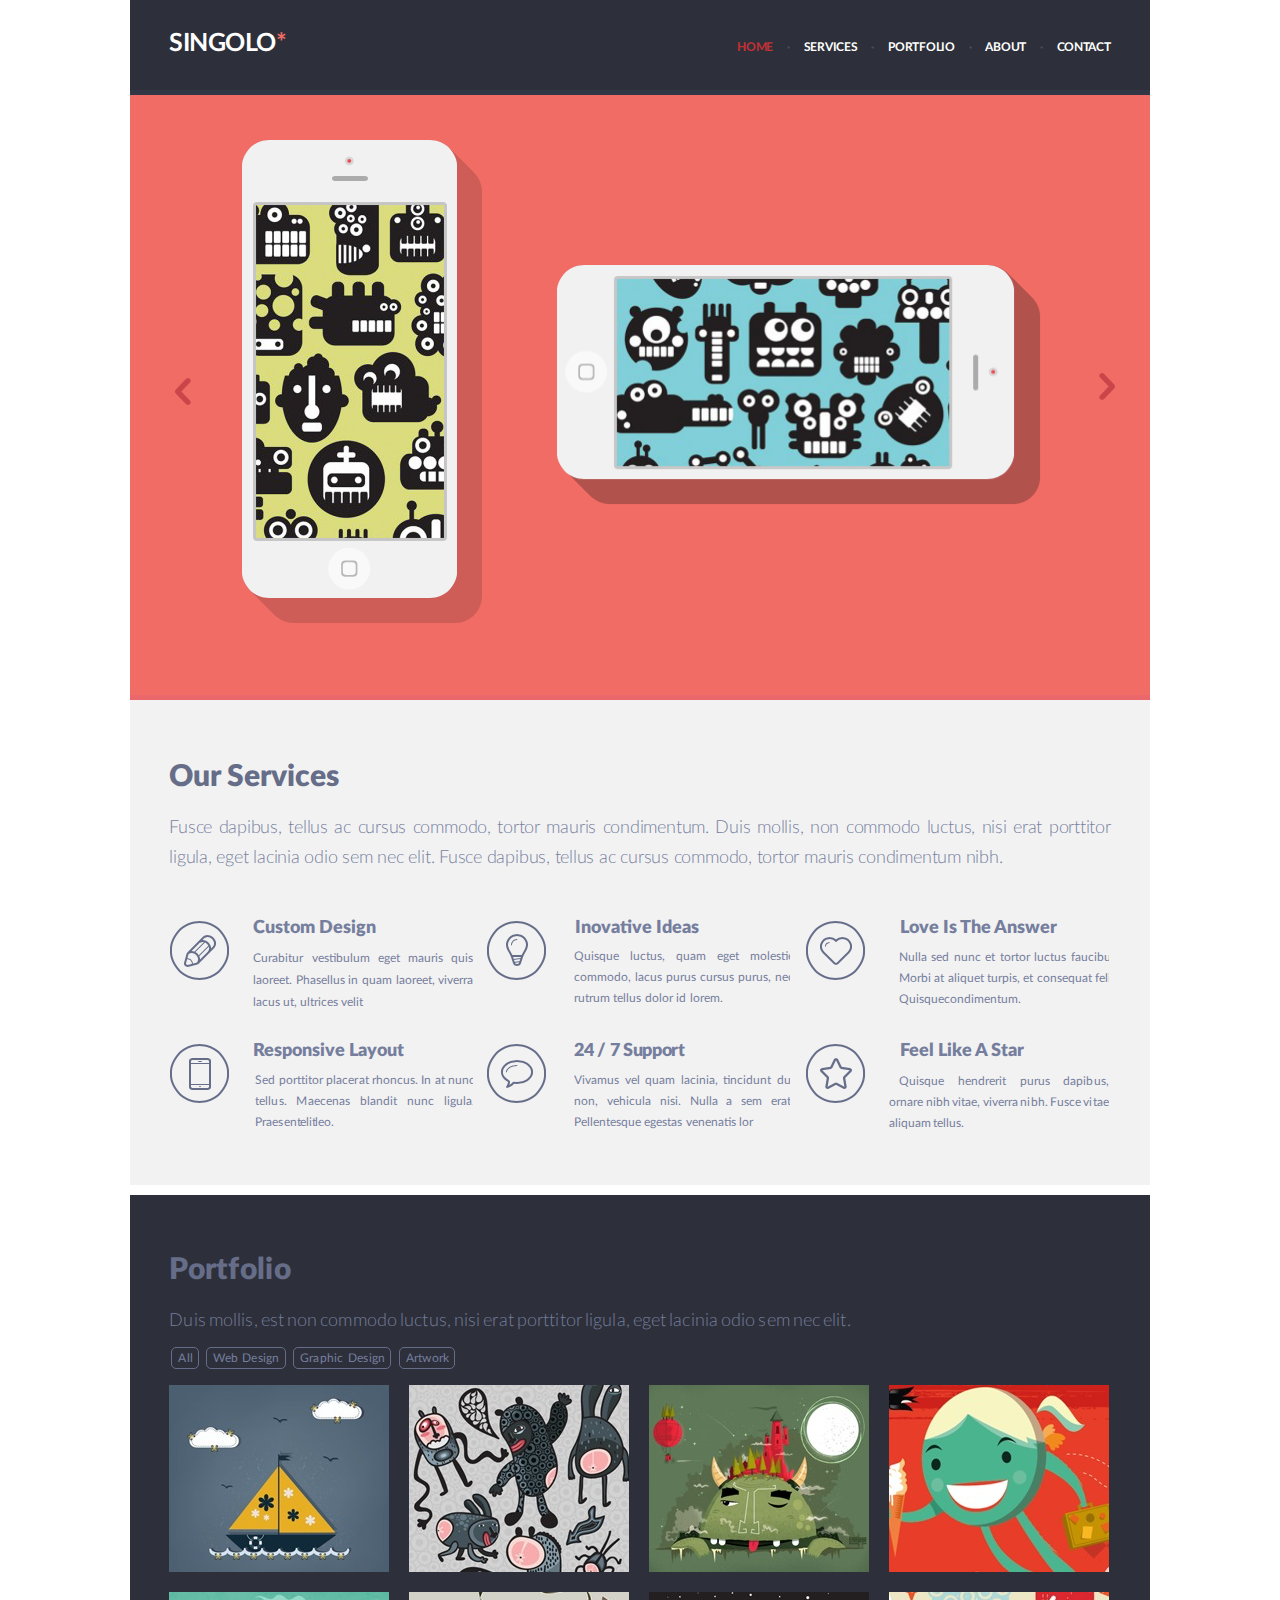
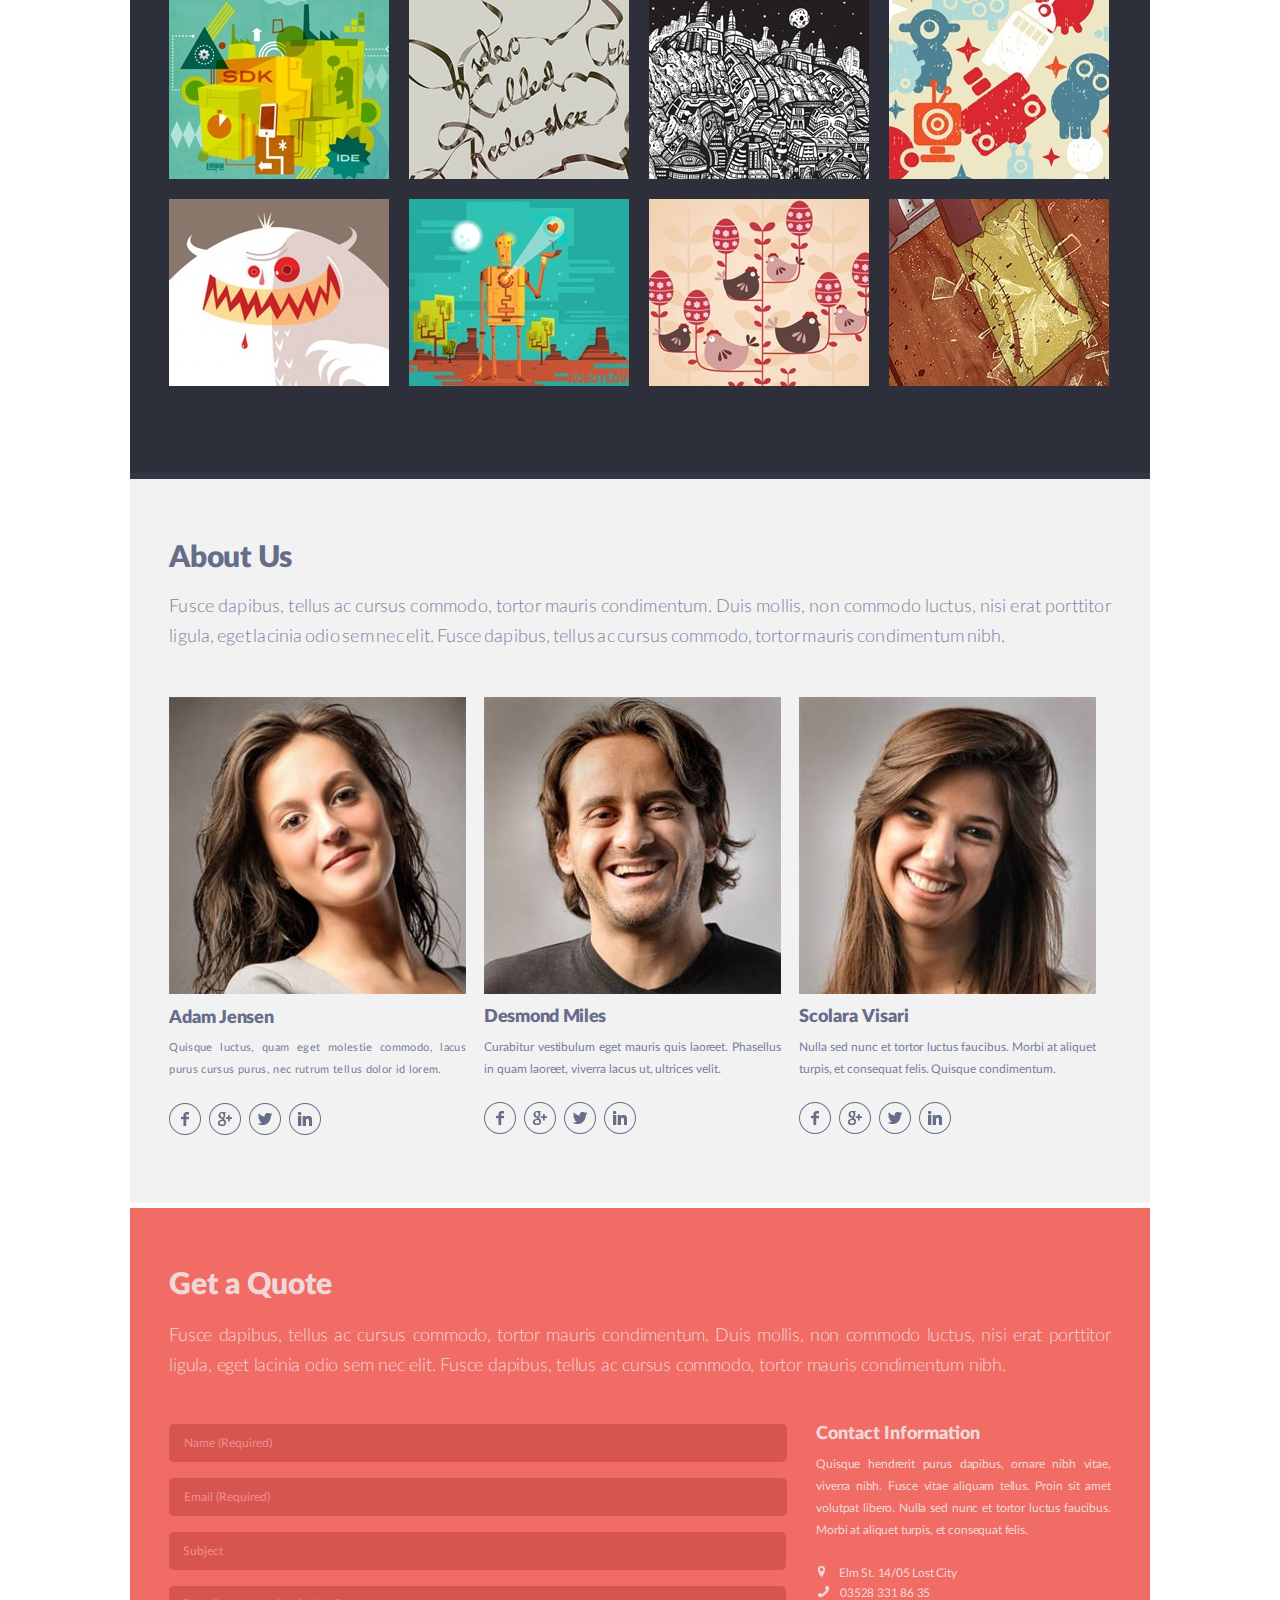
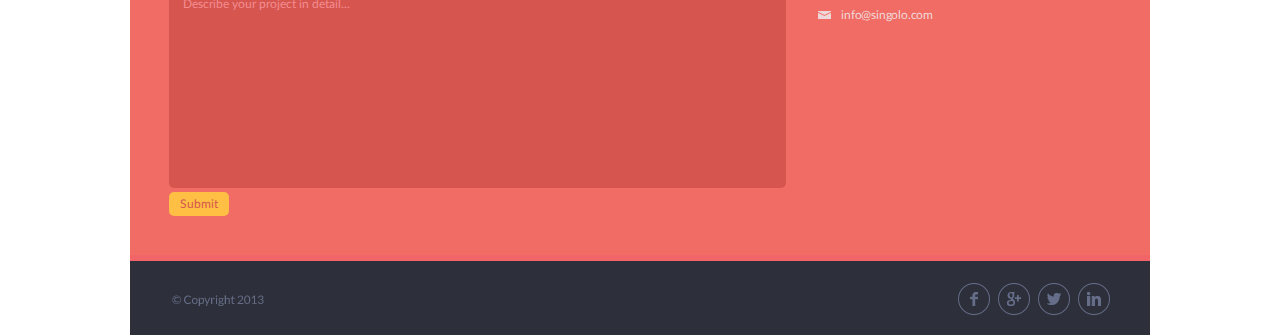
<file: index.html>
<!DOCTYPE html>
<html lang="en">
<head>
    <meta charset="UTF-8">
    <meta name="viewport" content="width=device-width, initial-scale=1.0">
    <link rel="stylesheet" href="style.css">
    
    <title>Singolo</title>
</head>
<body>
<div class="page1">
   

                                    <!-- Header -->
       <header class="headerPage1">
           <div class="container_header"> 
                    <div class="miniMenu activeMiniMenu"><img src="./assets/img/Header1.png" alt=""></div>
                    <div class="miniMenu1"><img src="./assets/img/Header.png" alt=""></div>
                    <div class="miniMenu2"></div>
                   <h1 class="logoPage1"> Singolo<span class="uni">&#42;</span></h1>
                   <div class="menuPage1" id="menu">
                       <div class="menu_button"><a href="#AnchorHome"><span class="name_button_menu active">Home</span></a></div>
                       <div class="menu_button"><a href="#AnchorServices"><span class="dot">&#183;</span><span class="name_button_menu">Services</span></a></div>
                       <div class="menu_button"><a href="#AnchorPortfolio"><span class="dot">&#183;</span><span class="name_button_menu">Portfolio</span></a></div>
                       <div class="menu_button"><a href="#AnchorAbout"><span class="dot">&#183;</span><span class="name_button_menu">About</span></a></div>
                       <div class="menu_button"><a href="#AnchorContact"><span class="dot">&#183;</span><span class="name_button_menu">Contact</span></a></div>
                   </div>
               
           </div>
           <div> <div class="miniMenuPage1" id="menu">
            <div class="menu_button"><a href="#AnchorHome"><span class="name_button_menu active">Home</span></a></div>
            <div class="menu_button"><a href="#AnchorServices"><span class="name_button_menu">Services</span></a></div>
            <div class="menu_button"><a href="#AnchorPortfolio"><span class="name_button_menu">Portfolio</span></a></div>
            <div class="menu_button"><a href="#AnchorAbout"><span class="name_button_menu">About</span></a></div>
            <div class="menu_button"><a href="#AnchorContact"><span class="name_button_menu">Contact</span></a></div>
        </div>
        </div>
       </header>

                                    <!--SlideBlock-->
        
            <section class="slide" id="AnchorHome">

                <div class="container_item">
                    
                    <div class="item active">
                        
                        <div class="phver" ><img src="./assets/img/Base.png" alt="phone"></div>
                        <div class="screenOff1 " ><img src="./assets/img/ScreenOff2.png" alt="pic"></div>
                        <div class="switch1" ></div>
                        

                        <div class="phgor" ><img src="./assets/img/Screen.png" alt="phone"></div>
                        <div class="screenOff2" ><img src="./assets/img/ScreenOff1.png" alt="pic"></div>
                        <div class="switch2" ></div>
            
                    </div>
                </div> 
            
                <div class="container_item_2">
            
                    <div class="item">
                        <img class="screen" src="./assets/img/screen2.png" alt="phone">
                    </div>
            
                </div>
            
                <div class="control left">
                    <div class="chev1 left"><img src="./assets/img/chev.png" alt="chev"></div>
                </div>
                <div class="control right">
                    <div class="chev2 right"><img src="./assets/img/chev.png"  alt="chev"></div>
                </div>
            </section>

                                    <!--ServicesBlock-->
       <section class="servicesPage1">
            <div class="containerServices"> 

                <div class="containerServinfo">
                   <div class="headingPage1">
                       <h2 class="h2Page1" id="AnchorServices">Our Services</h2>
                   </div>
                   <div class="descriptionPage1">Fusce dapibus, tellus ac cursus commodo, tortor mauris condimentum. Duis mollis, non commodo luctus, nisi erat porttitor ligula, eget lacinia odio sem nec elit. Fusce dapibus, tellus ac cursus commodo, tortor mauris condimentum nibh.</div>

                   <div class="container3Page1">

                       <div class="cub1">
                           <div class="servpic1"><img src="./assets/img/pen.png" alt="pen"></div>
                           <div class="serv1">
                               <p class="p1">Custom Design</p> Curabitur vestibulum eget mauris quis laoreet. Phasellus in quam laoreet, viverra lacus ut, ultrices velit
                           </div>
                       </div>

                       <div class="cub2">
                           <div class="servpic2"><img src="./assets/img/bulb.png" alt="bulb"></div>
                           <div class="serv2">
                               <p class="p2">Inovative Ideas</p> 
                               <div class="text2">Quisque luctus, quam eget molestie commodo, lacus purus cursus purus, nec rutrum tellus dolor id lorem.</div>
                           </div>
                       </div>

                       <div class="cub3">
                           <div class="servpic3"><img src="./assets/img/heart.png" alt="heart"></div>
                           <div class="serv3">
                               <p class="p3">Love Is The Answer</p> 
                               <div class="text3">Nulla sed nunc et tortor luctus faucibus. Morbi at aliquet turpis, et consequat felis. Quisque condimentum.</div>
                           </div>
                       </div>
                       <div class="cub4">
                        <div class="servpic4"><img src="./assets/img/phone.png" alt="phone"></div>
                        <div class="serv4">
                            <p class="p4">Responsive Layout</p> 
                            <div class="text4">Sed porttitor placerat rhoncus. In at nunc tellus. Maecenas blandit nunc ligula. Praesent elit leo.</div>
                         </div>
                    </div>

                    <div class="cub5">
                        <div class="servpic5"><img src="./assets/img/bubble.png" alt="bubble"></div>
                        <div class="serv5">
                            <p class="p5">24 / 7 Support</p> 
                            <div class="text5">Vivamus vel quam lacinia, tincidunt dui non, vehicula nisi. Nulla a sem erat. Pellentesque egestas venenatis lor</div>
                         </div>
                    </div>

                    <div class="cub6">
                        <div class="servpic6"><img src="./assets/img/star.png" alt="star"></div>
                        <div class="serv6">
                            <p class="p6">Feel Like A Star</p> 
                            <din class="text6">Quisque hendrerit purus dapibus, ornare nibh vitae, viverra nibh. Fusce vitae aliquam tellus.</div>
                        </div>
                    </div>

                   </div>

                   <!-- <div class="container4">

                    
                   </div> -->

               </div>

           
       </section>
</div>

                                <!--Page2--PortfolioBlock ///--> 
   <div class="container1Page2">
    <div class="wrapper1Page2 " id="AnchorPortfolio">
        <header class="headerPage2">
            <div class="h1Page2" >Portfolio</div>
            <div class="textPage2">Duis mollis, est non commodo luctus, nisi erat porttitor ligula, eget lacinia odio sem nec elit.</div>
        </header>
        <nav class="navigationPortfolio">
            <div >
                <ul >
                    <li class="portMenu" ><a href="#" ></a>All</li>
                    <li class="portMenu"><a href="#"></a>Web Design</li>
                    <li class="portMenu"><a href="#"></a>Graphic Design</span></li>
                    <li class="portMenu"><a href="#"></a>Artwork</span></li>
                </ul>
            </div>
        </nav>

        <main class="mainPage2">
            <!-- <div class="columnPage2"> -->
                <div class="imgbox"><img src="./assets/img/1.jpg" alt=""></div>
                <div class="imgbox"><img src="./assets/img/2.jpg" alt=""></div>
                <div class="imgbox"><img src="./assets/img/3.jpg" alt=""></div>
                
            <!-- </div>
            <div class="columnPage2"> -->
                <div class="imgbox"><img src="./assets/img/4.jpg" alt=""></div>
                <div class="imgbox"><img src="./assets/img/7.jpg" alt=""></div>
                <div class="imgbox"><img src="./assets/img/10.jpg" alt=""></div>
            <!-- </div>
            <div class="columnPage2"> -->
                <div class="imgbox"><img src="./assets/img/5.jpg" alt=""></div>
                <div class="imgbox"><img src="./assets/img/8.jpg" alt=""></div>
                <div class="imgbox"><img src="./assets/img/11.jpg" alt=""></div>
            <!-- </div>
            <div class="columnPage2"> -->
                <div class="imgbox"><img src="./assets/img/6.jpg" alt=""></div>
                <div class="imgbox"><img src="./assets/img/9.jpg" alt=""></div>
                <div class="imgbox"><img src="./assets/img/12.jpg" alt=""></div>
            <!-- </div> -->
         
        </main>

    </div>
</div>

                                <!--Page3--AboutUs-->
<div class="container2Page2">
    <div class="wrapper2Page2" id="AnchorAbout">
        
       <h2 class="h2Page2">About Us</h2>
       <div class="text2Page2">Fusce dapibus, tellus ac cursus commodo, tortor mauris condimentum. Duis mollis, non commodo luctus, nisi erat porttitor ligula, eget lacinia odio sem nec elit. Fusce dapibus, tellus ac cursus commodo, tortor mauris condimentum nibh.</div>
        <section class="infoPage2">


            <div class="aboutPage2">
                <div class="fotoPage2"><img src="./assets/img/photo3.jpg" alt=""></div>
                <div class="name1Page2">Adam Jensen</div>
                <div class="AdamText">Quisque luctus, quam eget molestie commodo, lacus purus cursus purus, nec rutrum tellus dolor id lorem.</div>
                <div class="socialPage2">
                    <div><img src="./assets/img/Facebook.png" alt=""></div>
                    <div><img src="./assets/img/Google.png" alt=""></div>
                    <div><img src="./assets/img/Twit.png" alt=""></div>
                    <div><img src="./assets/img/Ln.png" alt=""></div>
                </div>
            </div>


            <div class="aboutPage2">
                <div class="fotoPage2"><img src="./assets/img/photo.jpg" alt=""></div>
                <div class="name2Page2">Desmond Miles</div>
                <div class="DesmondText">Curabitur vestibulum eget mauris quis laoreet. Phasellus in quam laoreet, viverra lacus ut, ultrices velit.</div>
                <div class="socialPage2">
                    <div><img src="./assets/img/Facebook.png" alt=""></div>
                    <div><img src="./assets/img/Google.png" alt=""></div>
                    <div><img src="./assets/img/Twit.png" alt=""></div>
                    <div><img src="./assets/img/Ln.png" alt=""></div>
                </div>
            </div>


            <div class="aboutPage2">
                <div class="fotoPage2"><img src="./assets/img/photo1.jpg" alt=""></div>
                <div class="name3Page2">Scolara Visari</div>
                <div class="ScolaraText">Nulla sed nunc et tortor luctus faucibus. Morbi at aliquet turpis, et consequat felis. Quisque condimentum.</div>
                <div class="socialPage2">
                    <div><img src="./assets/img/Facebook.png" alt=""></div>
                    <div><img src="./assets/img/Google.png" alt=""></div>
                    <div><img src="./assets/img/Twit.png" alt=""></div>
                    <div><img src="./assets/img/Ln.png" alt=""></div>
                </div>
            </div>
        </section>
    
        
    </div>
</div>

                                <!--FormContactBlock-->
<div class=wrapper1Page3>
    <div class="wrapperPage3">
        <div class="containerPage3" id="AnchorContact">
            <section>
                <h2 class="h2Page3">Get a Quote</h2>
                <div class="textPage3">Fusce dapibus, tellus ac cursus commodo, tortor mauris condimentum. Duis mollis, non commodo luctus, nisi erat porttitor ligula, eget lacinia odio sem nec elit. Fusce dapibus, tellus ac cursus commodo, tortor mauris condimentum nibh.</div>
            </section>
            <section class="informationPage3">
                <div class="infoWindow">
                    <div class="informationWindow">
                        <div id="div1">Письмо отправлено</div>
                        <div id="div2"></div>
                        <div id="div3"></div>
                        <div></div>
                    </div>
                    <button name="butt" type="reset" form="form" id="resetBut">Ок</button>
                </div>
                <div class= "forminfo">

                    <form action="" target="_blank" method="POST" id="form" onsubmit="return false">
                        
                        <label for="name"></label>
                        <input type="text" name="name" id="name" placeholder="Name (Required)" required><br>
                        
                        <label for="email"></label>
                        <input type="email" name="email" id="email" placeholder="Email (Required)" required><br>
                        
                        <label for="subject"></label>
                        <input type="text" name="subject" id="subject" placeholder="Subject"><br>

                        <textarea name="project_detail" id="project_detail" cols="30" rows="10" style="resize:none" placeholder="Describe your project in detail..."></textarea><br>
                        
                        <input type="submit" value="Submit" id="button">
                        
                    </form>

                </div>

                <div class= "contactInfoPage3">
                    <h3 class="h3Page3">Contact Information</h3>
                    <div class="infoPage3">Quisque hendrerit purus dapibus, ornare nibh vitae, viverra nibh. Fusce vitae aliquam tellus. Proin sit amet volutpat libero. Nulla sed nunc et tortor luctus faucibus. Morbi at aliquet turpis, et consequat felis. 
                    </div>
                    <div class= "contactPage3"> 
                        <div class="infoTextPage3">
                            <div class="infopicPage3"><img src="./assets/img/locationinfo.png" alt=""> Elm St. 14/05 Lost City</div>
                            <div class="infopicPage3"><a href="tel:+03528 331 86 35"><img src="./assets/img/phoneinfo.png" alt=""></a> 03528 331 86 35</div>
                            <div class="infopicPage3"><a href="mailto:info@singolo.com"><img src="./assets/img/mailinfo.png" alt=""></a> info@singolo.com</div>

                        </div>
                    </div>
                </div>
             </section>
        </div>
    </div>

        <footer class="footerPage3">
            <div class="copyrightPage3"><img src="./assets/img/© Copyright 2013 .png" alt=""></div>
            <div class="socialPage3">
                <div><img src="./assets/img/Facebook.png" alt=""></div>
                <div><img src="./assets/img/Google.png" alt=""></div>
                <div><img src="./assets/img/Twit.png" alt=""></div>
                <div><img src="./assets/img/Ln.png" alt=""></div>
            </div>

        </footer>
</div>
<script src="script.js"></script>
</body>

</html>
</file>
<file: style.css>
@font-face {
    font-family:Lato-Bold;
    src: url("./assets/fonts/Lato-Bold.woff");
}
@font-face {
    font-family:Lato-Black;
    src: url("./assets/fonts/Lato-Black.woff");
}
@font-face {
    font-family:Lato-Light;
    src: url("./assets/fonts/Lato-Light.woff");
}
@font-face {
    font-family:Lato-Regular;
    src: url("./assets/fonts/Lato-Regular.woff");
}

  
body {
padding: 0;
margin: 0;
scroll-behavior: smooth;
}
                                                         /* Header */

.page1 {
font-family: Lato-Black;
max-width: 1020px;
width: 100%;
padding: 0;
margin: 0 auto;
}

.headerPage1 {
    border-bottom: 5px solid #323746;
    padding-bottom: 31px;
    background-color: #2d303a;
    }

.container_header {
    width: 92.3%;
    margin: 0 auto;
    padding:0;
    display: flex;
    justify-content: space-between;
    align-items: flex-start;
    position: relative;
    
}
.miniMenu{
    
    position: absolute;
    z-index: -1;
    width: 40px;
    height: 40px;
    right: 95%;
    padding-top: 5%;
    

}
.miniMenu1{
    position: absolute;
    z-index: -1;
    
    padding-top: 5%;
    width: 40px;
    height: 40px;
    right: 95%;
    
}
.miniMenu2{
    position: absolute;
    z-index: 3;
    right: 95%;
    padding-top: 5%;
    width: 40px;
    height: 40px;

}
.miniMenuPage1{
    display: none;
}


h1 {
    font-family: Lato-Bold;
    font-size: 25px;
    margin: 0;
    padding: 0;
    margin-top: 29px;
    text-transform: uppercase;
    color: white;
    
}
.logoPage1 {
    letter-spacing:  -0.5px;
    font-weight: 400;
}
                                                     /*Menu*/

.uni {
    color:#f06c64;
}

.menuPage1 {
    font-family:Lato-Bold ;
    font-size: 12px;
    margin: 26px 0 0 0;
    padding: 0;
    color: white; 
    letter-spacing: -0.26px;
}

.menuPage1 .menu_button {
    display: inline-block;
    padding: 0;
    margin: 0;
    text-transform: uppercase; 
    
    }
.menuPage1 .menu_button a {
    display: inline;
    padding: 0;
    font-size: 12px;
    color: white;
    margin-left: 11px;
    text-decoration: none;
    word-spacing: 15px;
    }

    .menuPage1 .menu_button :hover {
        color:#ea676b;
        cursor: pointer;
    }

    .menuPage1 .menu_button a .active {
        color:#c53034;
    }

    .dot {
        padding-right: 14px;
        color: #494e62;
    }
    
    .menuPage1 .dot:hover {
        color:#494e62;
    }
    
                                                      /* Slider */

.slide {
    margin:0 auto;
    position: relative;
    /* height: 600px; */
    overflow: hidden;
 }
.container_item {
    border-bottom: 5px solid #ea676b;
    background-color: #f06c64;
    height: calc(65vw - 50px);
    max-height: 600px;
    position: relative;
    overflow: hidden;
}

.item.active {
    display: block;
    width: 100%;
    max-height: 595px;
    margin: 0 auto;
    padding:0;
    position: absolute;
    top:0px;
                                                        
}
.phver {
    position: absolute;
    left: 10.7%;
    top: 6.7%;
    width: 24.12%;
   
}
.phver>img {
    width: 100%;
    height: 100%;
}
.phgor {
    position: absolute;
    right: 10.4%;
    top: 27.9%;
    width: 48.1%;
    -webkit-user-select: none;
    -moz-user-select: none;
    -ms-user-select: none;
    -o-user-select: none;
    user-select: none;
}
.phgor>img {
    
 width: 100%;
}
.phone {
    border: 1px solid white;
}
.screenOff1 {
    position: absolute;
    left: 12.05%;
    top: 18.2%;
    width: 19.1%;
    z-index: -1;
}
.screenOff1>img{
    width: 100%;
}
 .disactive1 {
  
    z-index: 2;
}
.switch1 {
    position: absolute;
    width: 19%;
    height: 57%;
    z-index: 3;
    left: 12.05%;
    top: 18.2%;
    

}
.screenOff2 {
    position: absolute;
    right: 199px;
    top: 181px;
    width: 33%;
    z-index: -1;
}
.disactive2 {
    z-index: 2;
}

.switch2 {
    position: absolute;
    width: 32.7%;
    height: 31.8%;
    right: 200px;
    top: 184px;
    z-index: 2;
    
}
                                                    
.container_item_2 {
    overflow: hidden;
    width: 100%;
}
.screen{
    width: 100%;
}

.item {
    display: none;
    width: 100%;
    height: 595px;
    margin: 0 auto;
    padding:0;
    position: absolute;
    top:0px;
    animation: 0.5s ease-in-out;
  
}

.chev1 {
    position: absolute;
    right: 94%;
    transform: rotate(180deg);
    top: 46%;
    cursor: pointer;
}

.chev2 {
    position: absolute;
    left: 95%;
    top: 46%;
    cursor: pointer;
}

.chev1:hover, .chev2:hover{
 opacity: 0.5;
}

.active,
.next {
    display: block;
}

.next {
    position: absolute;
    top:0;
}

.to-left {
    animation-name: left;
}

.to-right {
    animation-name: right;
    animation-direction: reverse;
}

.from-left {
    animation-name: left;
    animation-direction: reverse;
}

.from-right {
    animation-name: right;
}

@keyframes left {
    from {
        left:0;
    }
    to {
        left:-100%;
    }
}

@keyframes right {
    from {
        left:100%;
    }
    to {
        left:0;
    }
}         

                                                    /*Services*/

.containerServices {
    width: 92.3%;
    margin:0 auto;
}
.servicesPage1 {
    
    border-bottom: 5px solid #ffffff;
    background-color: #f2f2f2;
    margin-top: 0px;
    padding-bottom: 30px;
    margin-bottom: 5px;
}

.containerServinfo {
    margin: 0;
    padding: 0;
    display:flex;
    flex-direction: column;
}

.headlingPage1 {
    margin: 0;
    padding: 0;
    font-size: 15px;
}
.h2Page1 {
    font-family: Lato-Black;
    font-size: 30px;
    color:#666d89;
    margin: 0;
    margin-top: 59px;
    padding: 0;
}

.descriptionPage1 {
    font-family:Lato-Light;
    color: #767e9e;
    text-align: justify;
    margin: 0;
    margin-top: 18px;
    padding: 0;
    font-size: 18px;
    line-height: 30px;
    letter-spacing: -0.23px;
    padding-right: 2.3px;
    width: 100%;
}

.container3Page1 {
    display:flex;
    margin: 0;
    margin-top: 44px;
    padding: 0;
    flex-wrap: wrap;
    justify-content: space-around;
    text-align: justify;
}

/* .container4 {
    display:flex;
    margin: 0;
    margin-top: 13px;
    padding: 0;
    justify-content: space-between;
    text-align: justify;
} */

.cub1 {
    display:flex;
    /* margin: 10px 10px 10px 0px; */
    padding: 0;
    height: 86px;
    width: 298px;
    /* justify-content:space-between; */
    /* align-content: flex-start;   */
    padding-bottom: 33px;
    flex-grow: 1;
    
}

.cub2 {
    display:flex;
    /* margin: 10px 10px 10px 0px; */
    padding: 0;
    height: 86px;
    width: 298px;
    /* justify-content:space-between; */
    /* align-content: flex-start;   */
    padding-bottom: 33px;
    flex-grow: 1;
}

.cub3 {
    display:flex;
    /* margin: 10px 10px 10px 0px; */
    padding: 0;
    height: 86px;
    width:298px;
    /* justify-content:space-between; */
    /* align-content: flex-start;   */
    padding-bottom: 33px;
    flex-grow: 1;
}

.cub4 {
    display:flex;
    /* margin: 10px 10px 10px 0px; */
    padding: 0;
    height: 86px;
    width: 298px;
    /* justify-content:space-between; */
    /* align-content: flex-start; */
    padding-bottom: 33px;
    flex-grow: 1;
}

.cub5 {
    display:flex;
    /* margin: 10px 10px 10px 0px; */
    padding: 0;
    height: 86px;
    width: 298px;
    /* justify-content:space-between; */
    /* align-content: flex-start; */
    padding-bottom: 33px;
    flex-grow: 1;
}

.cub6 {
    display:flex;
    /* margin: 10px 10px 10px 0px; */
    padding: 0;
    height: 86px;
    width: 298px;
    /* justify-content:space-between; */
    /* align-content: flex-start; */
    padding-bottom: 33px;
    flex-grow: 1;
}

.servpic1 {
    margin: 0;
    margin-top: 4px;
    padding: 0;
    height: 59px;
    width: 59px;
    margin-left: 1px;
}

.servpic2 {
    margin: 0;
    padding: 0;
    margin-top: 4px;
    margin-left: 4px;
    height: 59px;
    width: 59px;
}

.servpic3 {
    margin: 0;
    padding: 0;
    margin-top: 4px;
    margin-left: 9px;
    height: 59px;
    width: 59px;   
}

.servpic4 {
    margin: 0;
    padding: 0;
    margin-top: 8px;
    margin-left: 1px;
    height: 59px;
    width: 59px; 
}

.servpic5 {
    margin: 0;
    padding: 0;
    margin-top: 8px;
    margin-left: 4px;
    height: 59px;
    width: 59px;  
}

.servpic6 {
    margin: 0;
    padding: 0;
    margin-top: 8px;
    margin-left: 9px;
    height: 59px;
    width: 59px; 
}

.serv1 {
    overflow: hidden;
    text-overflow: ellipsis;
    font-family: Lato-Regular;
    font-size: 12px;
    color:#767e9e;
    margin: 0;
    padding: 0;
    height: 100px;
    width: 220px;
    max-height: 97px;
    line-height: 22px;
    text-align: justify;
    padding-left: 24px;
}

.serv2 {
    overflow: hidden;
    text-overflow: ellipsis;
    font-family: Lato-Regular;
    font-size: 12px;
    color:#767e9e;
    margin: 0;
    padding: 0;
    height: 86px;
    width: 220px;
    max-height: 97px;
    text-align: justify;
    line-height: 21px;
    padding-left: 24px;
}

.serv3 {
    overflow: hidden;
    text-overflow: ellipsis;
    font-family: Lato-Regular;
    font-size: 12px;
    color:#767e9e;
    margin: 0;
    padding: 0;
    height: 103px;
    width: 220px;
    max-height: 96px;
    text-align: justify;
    padding-left: 24px;
}

.serv4 {
    overflow: hidden;
    text-overflow: ellipsis;
    font-family: Lato-Regular;
    font-size: 12px;
    color:#767e9e;
    margin: 0;
    padding: 0;
    height: 103px;
    width: 220px;
    max-height: 96px;
    text-align: justify;
    padding-left: 24px;
}

.serv5 {
    overflow: hidden;
    text-overflow: ellipsis;
    font-family: Lato-Regular;
    font-size: 12px;
    color:#767e9e;
    margin: 0;
    padding: 0;
    height: 103px;
    width: 220px;
    max-height: 96px;
    text-align: justify;
    padding-left: 24px;
}

.serv6 {
    overflow: hidden;
    text-overflow: ellipsis;
    font-family: Lato-Regular;
    font-size: 12px;
    color:#767e9e;
    margin: 0;
    padding: 0;
    height: 103px;
    width: 220px;
    max-height: 96px;
    text-align: justify;
    padding-left: 24px;
}

.p1 {
    font-family: Lato-Black;
    font-size: 18px;
    margin: 0;
    padding: 0;
    margin-bottom: 8px;
}

.p2 {
    font-family: Lato-Black;
    font-size: 18px;
    margin: 0;
    padding: 0;
    margin-left: 5px;
    margin-top: 1px;
}

.p3 {
    font-family: Lato-Black;
    font-size: 18px;
    margin: 0;
    margin-left: 11px;
    padding: 0;
    margin-bottom: 8px;
}

.p4 {
    font-family: Lato-Black;
    font-size: 18px;
    margin: 0;
    margin-top: 4px;
    padding: 0;
    margin-bottom: 8px;
}

.p5 {
    font-family: Lato-Black;
    font-size: 18px;
    margin: 0;
    padding: 0;
    margin-top: 4px;
    margin-left: 4px;
    margin-bottom: 8px;
    letter-spacing: -0.3px;
}

.p6 {
    font-family: Lato-Black;
    font-size: 18px;
    margin: 0;
    margin-top: 4px;
    margin-left: 11px;
    padding: 0;
    margin-bottom: 9px;
}

.text2 {
    overflow: hidden;
    text-overflow: ellipsis;
    font-family: Lato-Regular;
    font-size: 12px;
    color:#767e9e;
    margin: 0;
    margin-top: 7px;
    margin-left: 4px;
    padding: 0;
    height: 100px;
    width: 220px;
    max-height: 95px;
    text-align: justify;
    word-spacing: 0.4px;
    line-height: 21px;
}

.text3 {
    overflow: hidden;
    text-overflow: ellipsis;
    font-family: Lato-Regular;
    font-size: 12px;
    color:#767e9e;
    margin: 0;
    margin-top: 7px;
    margin-left: 10px;
    padding: 0;
    height: 100px;
    width: 220px;
    max-height: 95px;
    text-align: justify;
    word-spacing: -2.6px;
    line-height: 21px;
}

.text4 {
    overflow: hidden;
    text-overflow: ellipsis;
    font-family: Lato-Regular;
    font-size: 12px;
    color:#767e9e;
    margin: 0;
    margin-top: 7px;
    margin-left: 2px;
    padding: 0;
    height: 100px;
    width: 220px;
    max-height: 95px;
    text-align: justify;
    line-height: 21px;
    word-spacing: -4px;
    letter-spacing: 0.047px;
}

.text5 {
    overflow: hidden;
    text-overflow: ellipsis;
    font-family: Lato-Regular;
    font-size: 12px;
    color:#767e9e;
    margin: 0;
    margin-top: 7px;
    margin-left: 4px;
    padding: 0;
    height: 100px;
    width: 220px;
    max-height: 95px;
    text-align: justify;
    word-spacing: 0.4px;
    line-height: 21px;
}

.text6 {
    overflow: hidden;
    text-overflow: ellipsis;
    font-family: Lato-Regular;
    font-size: 12px;
    color:#767e9e;
    margin: 0;
    margin-top: 7px;
    margin-left: 10px;
    padding: 0;
    height: 100px;
    width: 220px;
    max-height: 95px;
    text-align: justify;
    word-spacing: -1.8px;
    line-height: 21px;
    letter-spacing:0.1px;
}
                                                         /*Page2*/
.container1Page2 {
    margin: 0 auto;
    max-width: 1020px;
    background-color: #2d303a;
    border-bottom: 6px solid #323746;  
}

.h1Page2 {
    font-family: "Lato-Black";
    color:#666d89;
    font-size: 30px;
    line-height: 18px;
    font-weight: 900;
    text-align: left;
    margin-top: 65px;
    letter-spacing: 0.3px;
    margin-bottom: 1px;
}

.headerPage2 {
    padding-top: 1px;
}

.textPage2 {
font-size: 18px;
line-height: 30px;
color: #767e9e;
font-family: "Lato-Light";
font-weight: 300;
text-align: left;
margin-top: 27px;
letter-spacing: 0.159px;
word-spacing: -2.39px;
}

.navigationPortfolio ul {
    margin-left: 0px;
    padding:0px;
    margin-top: 11px;
    word-spacing: 1px;
    letter-spacing: 0.245px;
}

.navigationPortfolio ul li {
    font-family: "Lato-Regular";
    display: inline-block;
    border:1px solid #666d89;
    border-radius: 5px;
    font-size: 12px;
    line-height: 20px;
    color: #767e9e;
    font-weight: 400;
    text-align: left;
    margin-left: 2px;
    padding-right: 5px;
    padding-left: 6px;
}

.navigationPortfolio ul li a {
    display: block;
    text-decoration: none;
}

.navigationPortfolio ul li:hover {
    opacity: 50%;
    color: #dedede;
    cursor: pointer;
}
.navigationPortfolio ul li.activeBut {
    color: lavender;
    border-color: ivory;
}
                                                    /*PictureGrid*/
.mainPage2 
{
    display:flex;
    min-height: 604px;
    justify-content: space-between;
    max-width: 940px;
    flex-wrap: wrap;
    overflow: hidden;
}
.activePic {
    outline-offset: -5px;
    outline: 5px solid #F06C64;
}

.columnPage2 {
    display:flex; 
    flex-direction: column;
    padding-top: 3px;
    max-height: 600px;
    overflow: hidden;  
}

.imgbox {
   height: 187px;
   width: 220px;
   padding-bottom: 20px;
  
}
                                                    /*Page3 AboutUs*/
.container2Page2 {
    margin: 0 auto;
    max-width: 1020px;
    background-color: #f2f2f2;
    border-bottom: 6px solid #ffffff;
    padding-bottom: 3px;
   
    
}

.wrapper1Page2 {
    width: 92.3%;
    margin:0 auto;
    padding-bottom: 67px;
    /* margin-top: -7px; */
}

.wrapper2Page2 {
    width: 92.3%;
    margin:0 auto;  
    padding-top:1px;
}

/* .footerPage2 {
    
} */

.h2Page2 {
    font-size: 30px;
    line-height:18px;
    color: #666d89;
    font-family: "Lato-Black";
    font-weight: 900;
    text-align: left;
    margin-top: 69px;
    letter-spacing: -0.3px;
    margin-bottom: 0px;
}

.text2Page2 {
    font-family: "Lato-Light";
    font-size:18px;
    line-height: 30px;
    font-weight: 300;
    text-align: justify;
    color: #767e9e;
    word-spacing: -2.755px;
    letter-spacing: 0.19px;
    margin-top: 25px;
}

.infoPage2 {
    display:flex;
    flex-direction:row ;
    margin-top: 45px;
    /* justify-content: space-between; */
    margin-right: -3px;
    padding-bottom: 61px;
}

.aboutPage2 {
    display: flex;
    flex-direction: column;
    width: 303px;
    margin-right: 18px;
}

.fotoPage2>img {
    width: 100%;
}
.name1Page2 {
    font-family: "Lato-Black";
    font-size: 18px;
    line-height: 18px;
    font-weight: 900;
    text-align: left;
    line-height: 18px;
    color: #666d89;
    margin-top: 11px;
    letter-spacing: -0.1px;
    overflow: hidden;
    max-height: 18px;
}

.name2Page2 {
    font-family: "Lato-Black";
    font-size: 18px;
    line-height: 18px;
    font-weight: 900;
    text-align: left;
    line-height: 18px;
    color: #666d89;
    margin-top:10px;
    letter-spacing: -0.3px;
    overflow: hidden;
    max-height: 18px;
}

.name3Page2 {
    font-family: "Lato-Black";
    font-size: 18px;
    line-height: 18px;
    font-weight: 900;
    text-align: left;
    line-height: 18px;
    color: #666d89;
    margin-top:10px;
    letter-spacing: 0.1px;
    overflow: hidden;
    max-height: 18px;
}

.AdamText {
    font-family: "Lato-Regular";
    font-size: 11px;
    line-height: 22px;
    color: #767e9e;
    font-weight: 400;
    text-align: left;
    letter-spacing: 0.35px;
    text-align: justify;
    margin-top: 10px;
}

.DesmondText {
    font-family: "Lato-Regular";
    font-size: 12px;
    line-height: 22px;
    color: #767e9e;
    font-weight: 400;
    text-align: justify;
    letter-spacing: -0.0465px;
    margin-top: 10px; 
}

.ScolaraText {
    font-family: "Lato-Regular";
    font-size: 12px;
    line-height: 22px;
    color: #767e9e;
    font-weight: 400;
    letter-spacing: -0.05px;
    text-align: justify;
    margin-top: 10px;    
}

.socialPage2 {
    margin-top: 22px;
    display:flex;
}

.socialPage2 div {
    padding-right: 8px;
}

.socialPage2 img:hover {
    opacity: 40%;
}
                                                /*Page Form*/
.wrapper1Page3 {
    max-width: 1020px;
    margin: 0 auto;
    margin-top: -1px;
}

.wrapperPage3 {
    background-color: #f06c64;
    border-bottom: 6px solid #f16569;
    padding-top: 1px;
    margin: 0px;
    padding-bottom: 39px;
    width: 100%;
}

.containerPage3 {
    width: 92.3%;
    margin: 0 auto;
}

.h2Page3 {
    margin: 0px;
    padding: 0px;
    font-family: "Lato-Black";
    font-size: 30px;
    line-height: 18px;
    color: #f0d8d9;
    font-weight: 900;
    text-align: justify;
    margin-top: 67px;
    letter-spacing: -0.3px;
}

.textPage3 {
    font-family: "Lato-Light";
    font-size: 18px;
    line-height: 30px;
    color: #f0d8d9;
    font-weight: 300;
    text-align: justify;
    margin-top: 27px;
    letter-spacing: -0.2px;
}

.informationPage3 {
    display: flex;
    margin-top: 42px;
    position: relative;
}
.infoWindow {
    position: absolute;

    width: 44%;
    height: 300px;
    border-radius: 15px;
    background-color: #ff7479;
    left: 27%;
    top: -15%;
    display: flex;
    flex-direction: column;
    justify-content: center;
    align-items: center;
    z-index: -1;
}
.activeWindow {
    z-index: 2;
}
#resetBut {
    margin-left: 1px;
    margin-top: 1px;
    width: 50px;
    height: 30px;
    border-radius: 5px;
    background-color: #ffbe44;
    color: #ff6944;

}
.informationWindow {
    width: 200px;
    height: 200px;
}

.forminfo {
    width: 68%;
}
.forminfo>form{
    width: 100%;
}

.contactInfoPage3 {
    width: 301px;
    padding-left: 21px;
    margin-top: 2px;
}

.h3Page3 {
    margin:0px;
    padding: 0px;
    font-family: "Lato-Black";
    font-size: 18px;
    line-height: 18px;
    color: #f0d8d9;
    font-weight: 900;
    text-align: left;
}

.infoPage3 {
    font-family: "Lato-Regular";
    font-size: 12px;
    line-height: 22px;
    color: #f0d8d9;
    font-weight: 400;
    text-align: justify;
    margin-top: 10px;
    letter-spacing: -0.15px;
}

.contactPage3 {
    margin-top: 21px;
}

.infoTextPage3 {
    font-family: "Lato-Regular";
    font-size: 12px;
    line-height: 22px;
    color: #f0d8d9;
    font-weight: 400;
    text-align: left;
    display: flex;
    flex-direction: column;
    padding-left: 2px;
    letter-spacing: -0.2px;
}

.infoTextPage3 div:first-child img {
    padding-right: 11px;
}

.infoTextPage3 div:nth-child(2) img{
    padding-right: 8px;
}

.infoTextPage3 div:nth-child(2) {
    margin-top: -2px;
}

.infoTextPage3 div:nth-child(3) img{
    padding-right: 7px;
}


.footerPage3 {
    margin-top: 0px;
    display:flex;
    justify-content: space-between;
    background-color: #2d303a;
    padding-bottom: 16px;
}

.socialPage3 {
    display:flex;
    margin-top: 22px;
    padding-right: 32px;
}

textarea {
    background-color: #d6564f;
    border: none;
    width: 96%;
    height: 193px;
    border-radius: 5px;
    margin-top: 16px;
    padding-left: 14px;
    padding-top: 7px;
}

#project_detail::placeholder {
    font-family: Lato-Regular;
    color: #f48c8f;
    font-size: 12px;
    font-weight: 400;
    text-align: left;
    line-height: 22px;
    outline: none;   
}

#name::placeholder {
    font-family: Lato-Regular;
    color: #f48c8f;
    font-size: 12px;
    font-weight: 400;
    text-align: left;
    line-height: 22px;
    outline: none;
}

#email::placeholder {
    font-family: Lato-Regular;
    color: #f48c8f;
    font-size: 12px;
    font-weight: 400;
    text-align: left;
    line-height: 22px;
    outline: none;
}

#subject::placeholder {
    font-family: Lato-Regular;
    color: #f48c8f;
    font-size: 12px;
    font-weight: 400;
    text-align: left;
    line-height: 22px;
    outline: none;
}

#name{
    background-color: #d6564f;
    border: none;
    width: 96%;
    height: 36px;
    border-radius: 5px;
    padding-left: 15px;
    margin-top: 1px;
}

#email {
    background-color: #d6564f;
    border: none;
    width: 96%;
    height: 36px;
    border-radius: 5px;
    padding-left: 15px;
    margin-top: 16px;
}

#subject{
    background-color: #d6564f;
    border: none;
    width: 96%;
    height: 36px;
    border-radius: 5px;
    padding-left: 14px;
    margin-top: 16px;
}

#button {
    font-family: Lato-Regular;
    color:  #d6564f;
    font-size: 12px;
    font-weight: 400;
    text-align: center;
    line-height: 22px;
    background-color: #ffbe44;
    border: none;
   border-radius: 5px;
   width: 60px;
}
.informationWindow>div {
    color: #f0d8d9;
}
#div1 {
    margin-bottom: 25px;
    text-align: center;
    font-size: 21px;

}
#div2 {
    margin-bottom: 10px;
    font-size: 19px;
}
#div3 {
    font-size: 15px;
}
.copyrightPage3 {
    margin-top: 31px;
    padding-left: 42px;
}

.socialPage3 div{
padding-right: 8px;
}

.socialPage3 div:nth-child(1) img:hover {
    opacity: 50%;
}

.socialPage3 div:nth-child(2) img:hover {
    opacity: 50%;
}

.socialPage3 div:nth-child(3) img:hover {
    opacity: 50%;
}

.socialPage3 div:nth-child(4) img:hover {
    opacity: 50%;
}


@media (max-width: 1020px) { 

    .mainPage2 
    {
        display:flex;
        min-height: 604px;
        /* justify-content: space-between; */
        max-width: 940px;
        flex-wrap: wrap;
        justify-content: center;
        align-items: center;
       
    }
    .activePic {
        outline-offset: -5px;
        outline: 5px solid #F06C64;
    }
    
    .columnPage2 {
        display:flex; 
        flex-direction: row;
        padding-top: 3px;
        max-height: 600px;
       
    }
    
    .imgbox {
       height: 187px;
       width: 220px;
       /* padding-bottom: 20px; */
       margin-left: 20px;
      
    }

 }


 @media (max-width: 768px) {

.infoPage2 {
    display:flex;
    flex-direction:column ;
   
    /* justify-content: space-between; */
    align-items: center;

    
}
.aboutPage2{
    margin-bottom: 25px;
}

.informationPage3 {
    flex-direction: column;
   
    
}
.containerServinfo {
   align-items: center;
}
#name {
    width: 143%;  
}
#email {
    width: 143%;
}
#subject{
    width: 143%;
}
textarea{
    width: 143%;
}
.forminfo>form{
    padding-bottom: 20px;
}
#button{
    width: 146%;
    margin-top: 10px;
}
.copyrightPage3{
    display: none;
}
.footerPage3{
justify-content: center;
}
.socialPage3{
    padding: 0;
}
.menuPage1{
    display: none;
}
.contactInfoPage3 {
    width: 90%;
   
}
.container_header{
    justify-content: center;
}
.miniMenu.activeMiniMenu {
    z-index: 1;
    
    padding-top: 5%;
}
.cub1{
    align-items: center;
    justify-content: center;
}
.cub2{
    align-items: center;
    justify-content: center;
}
.cub3{
    align-items: center;
    justify-content: center;
}
.cub4{
    align-items: center;
    justify-content: center;
}
.cub5{
    align-items: center;
    justify-content: center;
}
.cub6{
    align-items: center;
    justify-content: center;
}
.miniMenuPage1{
    display: inline;
    position: absolute;
    z-index: -1;
    background-color: #2d303a;
    width: 200px;
    height: 300px;
} 
.miniMenu.activeMiniMenu{
    z-index: 2;
}
 .miniMenu.activeMiniMenu{
 
} 
.miniMenu1.activeMiniMenu{
    z-index: 1;
    
    padding-top: 5%;
}
.miniMenuPage1 {
    font-family:Lato-Bold ;
    font-size: 12px;
    
    color: white; 
    letter-spacing: -0.26px;
}

.miniMenuPage1 .menu_button {
    text-transform: uppercase; 
    padding:21px;
    }
.miniMenuPage1 .menu_button a {

    font-size: 12px;
    color: white;
    
    text-decoration: none;
    
    }

    .miniMenuPage1 .menu_button :hover {
        color:#ea676b;
        cursor: pointer;
    }

    .miniMenuPage1 .menu_button a .active {
        color:#c53034;
    }
    .name_button_menu {
        padding-left: 1px;
    }
    .miniMenuPage1.activeMiniMenu{
        z-index: 5;
    };
 }
</file>
